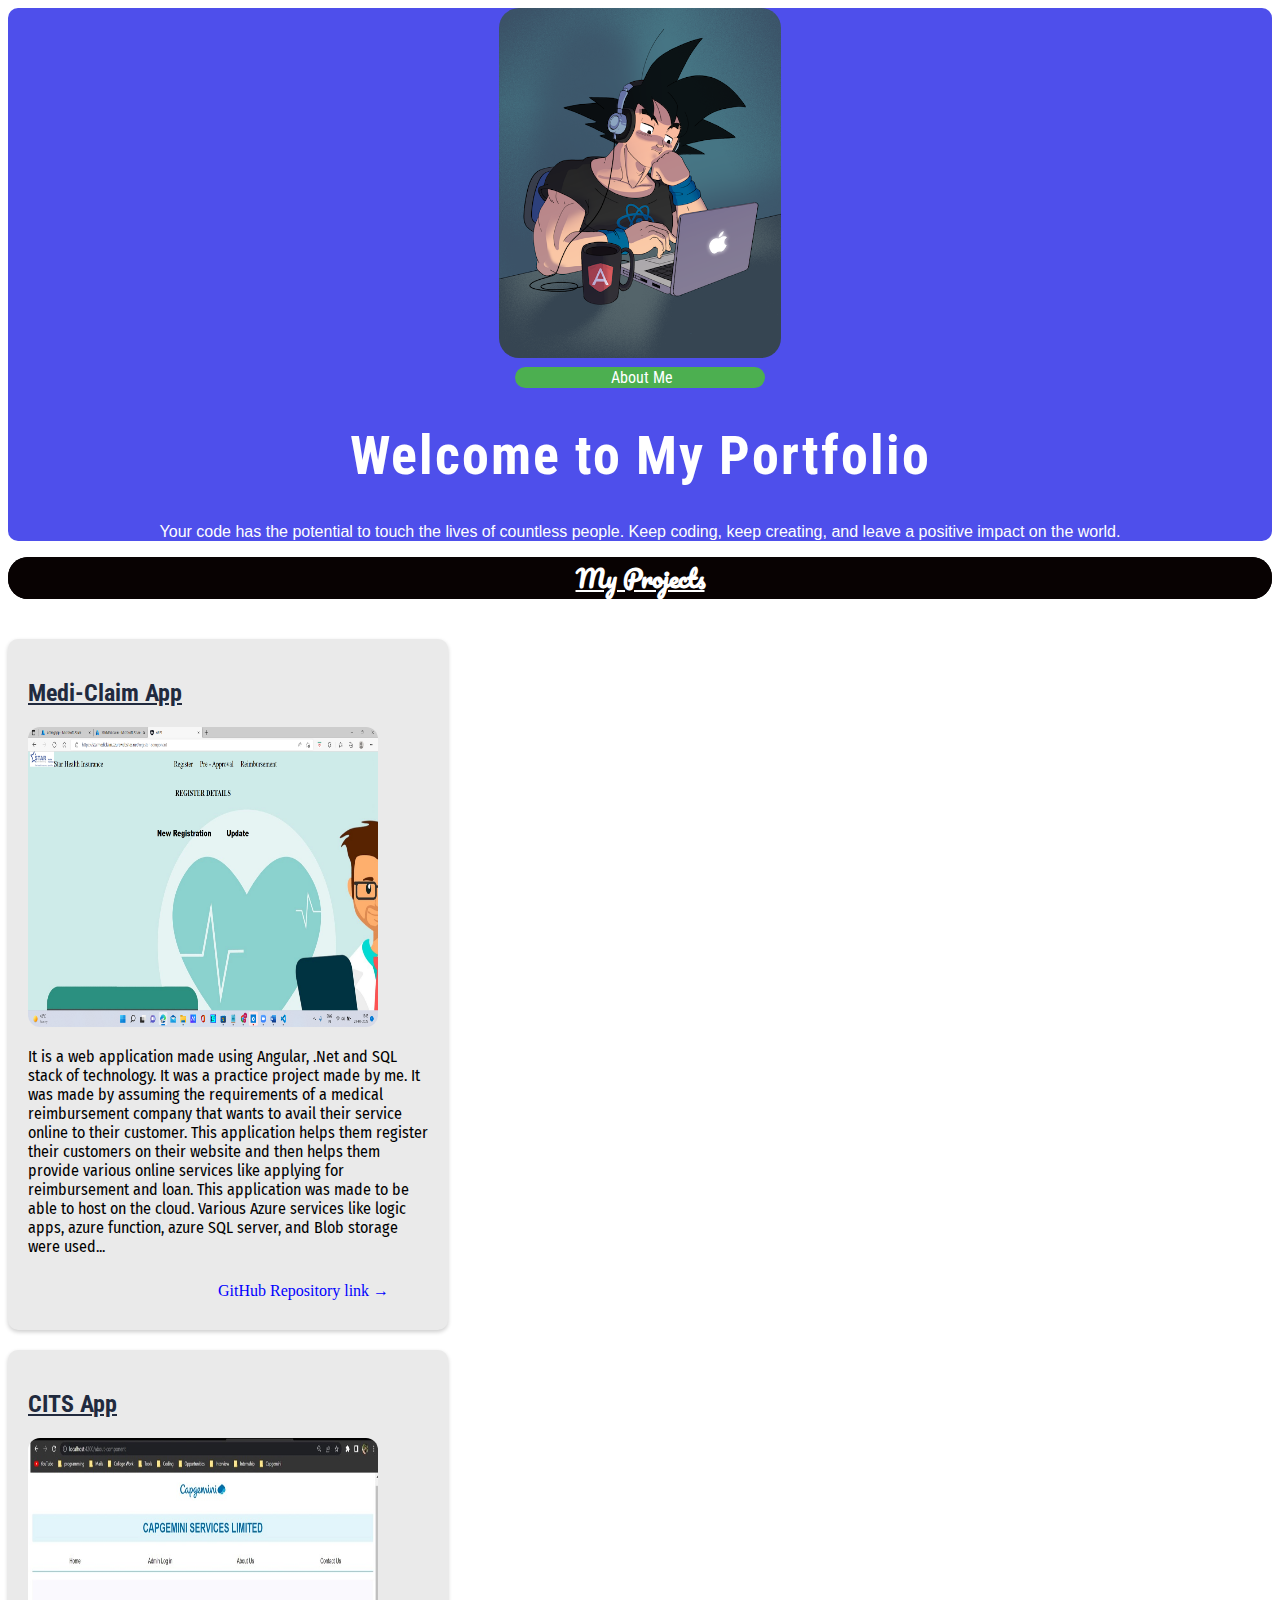
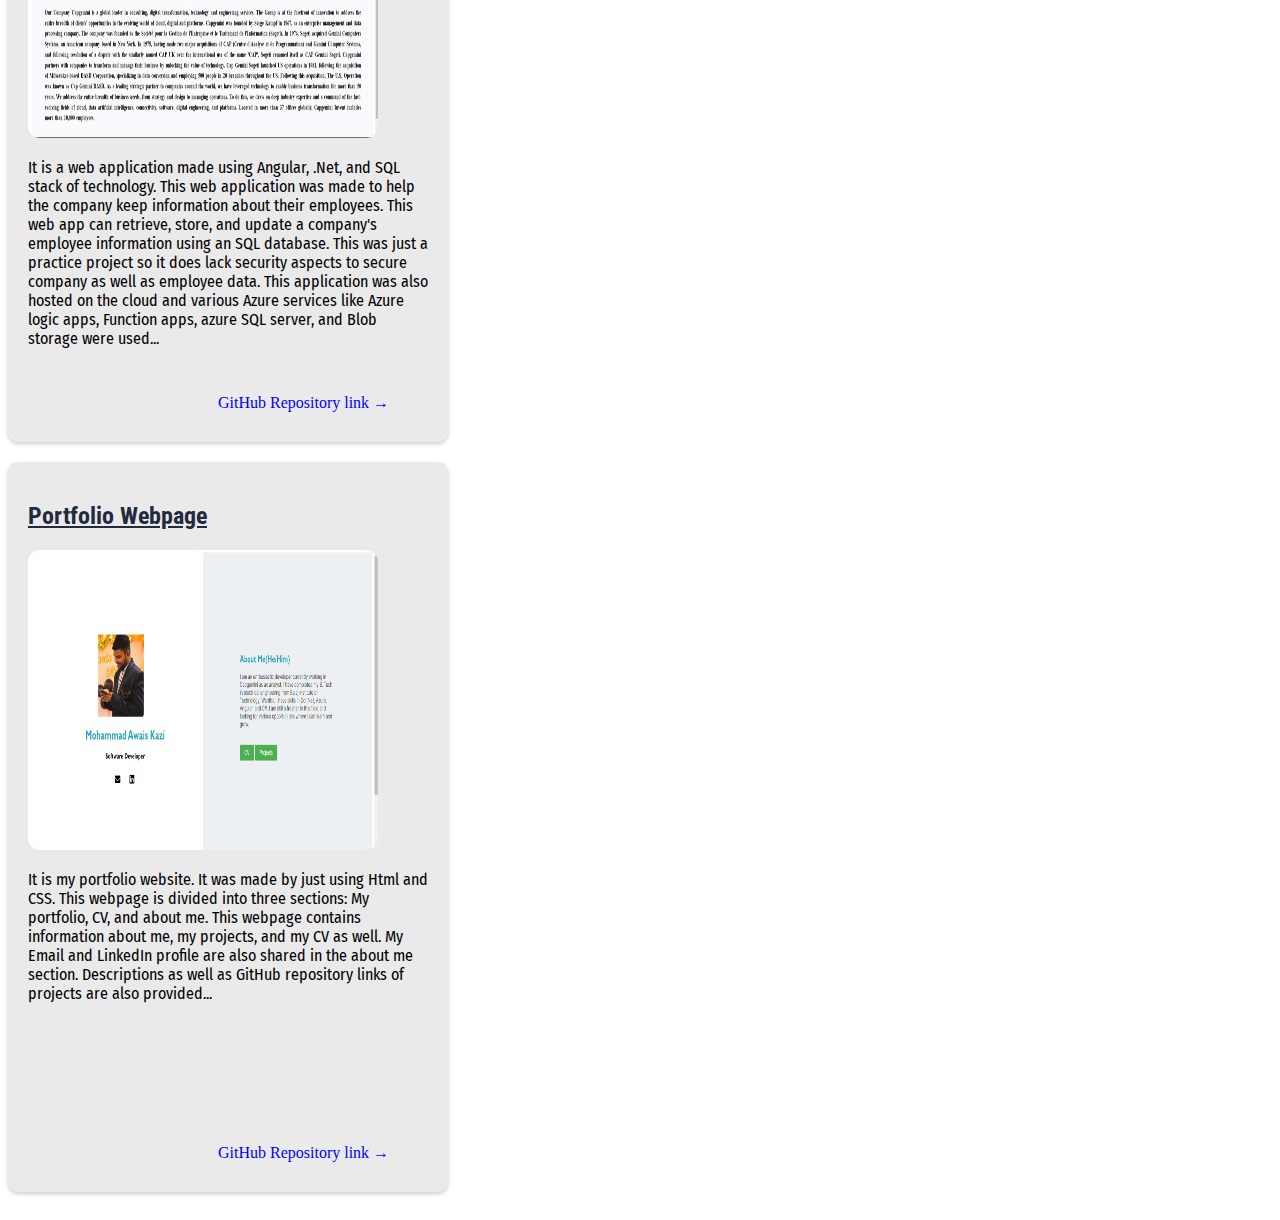
<file: index.html>
<!DOCTYPE html>
<html lang="en">
<head>
    <meta charset="UTF-8">
    <meta name="viewport" content="width=device-width, initial-scale=1.0">
    <title>Portfolio</title>
    <link rel="stylesheet" href="./ProStyle.css">
    <link href="https://cdn.jsdelivr.net/npm/bootstrap@5.3.1/dist/css/bootstrap.min.css" rel="stylesheet" integrity="sha384-4bw+/aepP/YC94hEpVNVgiZdgIC5+VKNBQNGCHeKRQN+PtmoHDEXuppvnDJzQIu9" crossorigin="anonymous">
    <script src="https://cdn.jsdelivr.net/npm/bootstrap@5.3.1/dist/js/bootstrap.bundle.min.js" integrity="sha384-HwwvtgBNo3bZJJLYd8oVXjrBZt8cqVSpeBNS5n7C8IVInixGAoxmnlMuBnhbgrkm" crossorigin="anonymous"></script>      
    <link rel="preconnect" href="https://fonts.googleapis.com">
    <link rel="preconnect" href="https://fonts.gstatic.com" crossorigin>
    <link href="https://fonts.googleapis.com/css2?family=Darker+Grotesque:wght@600&family=Lobster&family=Roboto+Condensed&display=swap" rel="stylesheet">
    <link rel="preconnect" href="https://fonts.googleapis.com">
    <link rel="preconnect" href="https://fonts.gstatic.com" crossorigin>
    <link href="https://fonts.googleapis.com/css2?family=Fira+Sans+Condensed:wght@300&family=Pacifico&display=swap" rel="stylesheet">
</head>
<body>
    <nav class="navbar head2" style="background-color:  #4E4FEB;">
        <div class="container-fluid">
          <a class="navbar-brand">
            <div class="container text-center">
                <div class="row align-items-start">
                  <div class="col">
                    <a href="./Aboutme.html"><img class="ppic" src="assets/pro-pic.png"></a><br>
                    <a href="./Aboutme.html" id="an"><button class="btn btn-success sub2">About Me</h4></button>
                  </div>
                  <div class="col">
                    <h1 class="container head">Welcome to My Portfolio</h1>
                    <p class="container sub">Your code has the potential to touch the lives of countless people. Keep coding, keep creating, and leave a positive impact on the world.</p>
                  </div>
                </div>
          </a>
        </div>
      </nav>
      <div class="navbar bh" style="text-align: center;">
        <div class="container-fluid text-center">
            <h2 class="bh bh2">My Projects</h2>
        </div>  
    </div>
    <div class="container mycontainer">
        <div>
            <div class="row">
                <div class="col">
                    <div class="block block2">
                      <h2 class="ti"> Medi-Claim App</h2>
                      <a href="https://github.com/Mohammad-kazi/Mediclaim-App.git"><img class="dp" src="./assets/Mediclaim-pic.png" alt="Medi-Claim app home page photo"></a>
                      <p class="desc">It is a web application made using Angular, .Net and SQL stack of technology. It was a practice project made by me. It was made by assuming the requirements of a medical reimbursement company that wants to avail their service online to their customer. This application helps them register their customers on their website and then helps them provide various online services like applying for reimbursement and loan. This application was made to be able to host on the cloud. Various Azure services like logic apps, azure function, azure SQL server, and Blob storage were used...</p>
                      <a href="https://github.com/Mohammad-kazi/Mediclaim-App.git" class="rd" >GitHub Repository link &#x2192;</a>
                    </div>
                </div>
                <div class="col">
                    <div class="block block2">
                        <h2 class="ti">CITS App</h2>
                        <a href="https://github.com/Mohammad-kazi/CITS-App.git"><img src="./assets/CITS-Pic.jpg" class="dp"></a>
                        <p class="desc">It is a web application made using Angular, .Net, and SQL stack of technology. This web application was made to help the company keep information about their employees. This web app can retrieve, store, and update a company's employee information using an SQL database. This was just a practice project so it does lack security aspects to secure company as well as employee data. This application was also hosted on the cloud and various Azure services like Azure logic apps, Function apps, azure SQL server, and Blob storage were used...</p>
                        <a class="rd" id="rd2" href="https://github.com/Mohammad-kazi/CITS-App.git">GitHub Repository link &#x2192;</a>
                    </div>
                </div>
                <div class="col">
                    <div class="block block3">
                        <h2  class="ti">Portfolio Webpage</h2>
                        <a href="https://github.com/Mohammad-kazi/Portfolio.git"><img src="./assets/Portfolio-pic.png" class="dp"></a>
                        <p class="desc">It is my portfolio website. It was made by just using Html and CSS. This webpage is divided into three sections: My portfolio, CV, and about me. This webpage contains information about me, my projects, and my CV as well. My Email and LinkedIn profile are also shared in the about me section. Descriptions as well as GitHub repository links of projects are also provided...</p>
                        <a class="rd" id="rd3" href="https://github.com/Mohammad-kazi/Portfolio.git">GitHub Repository link &#x2192;</a>
                     </div>
                </div>
              </div>
        </div>
    </div>
</body>
</html>
</file>
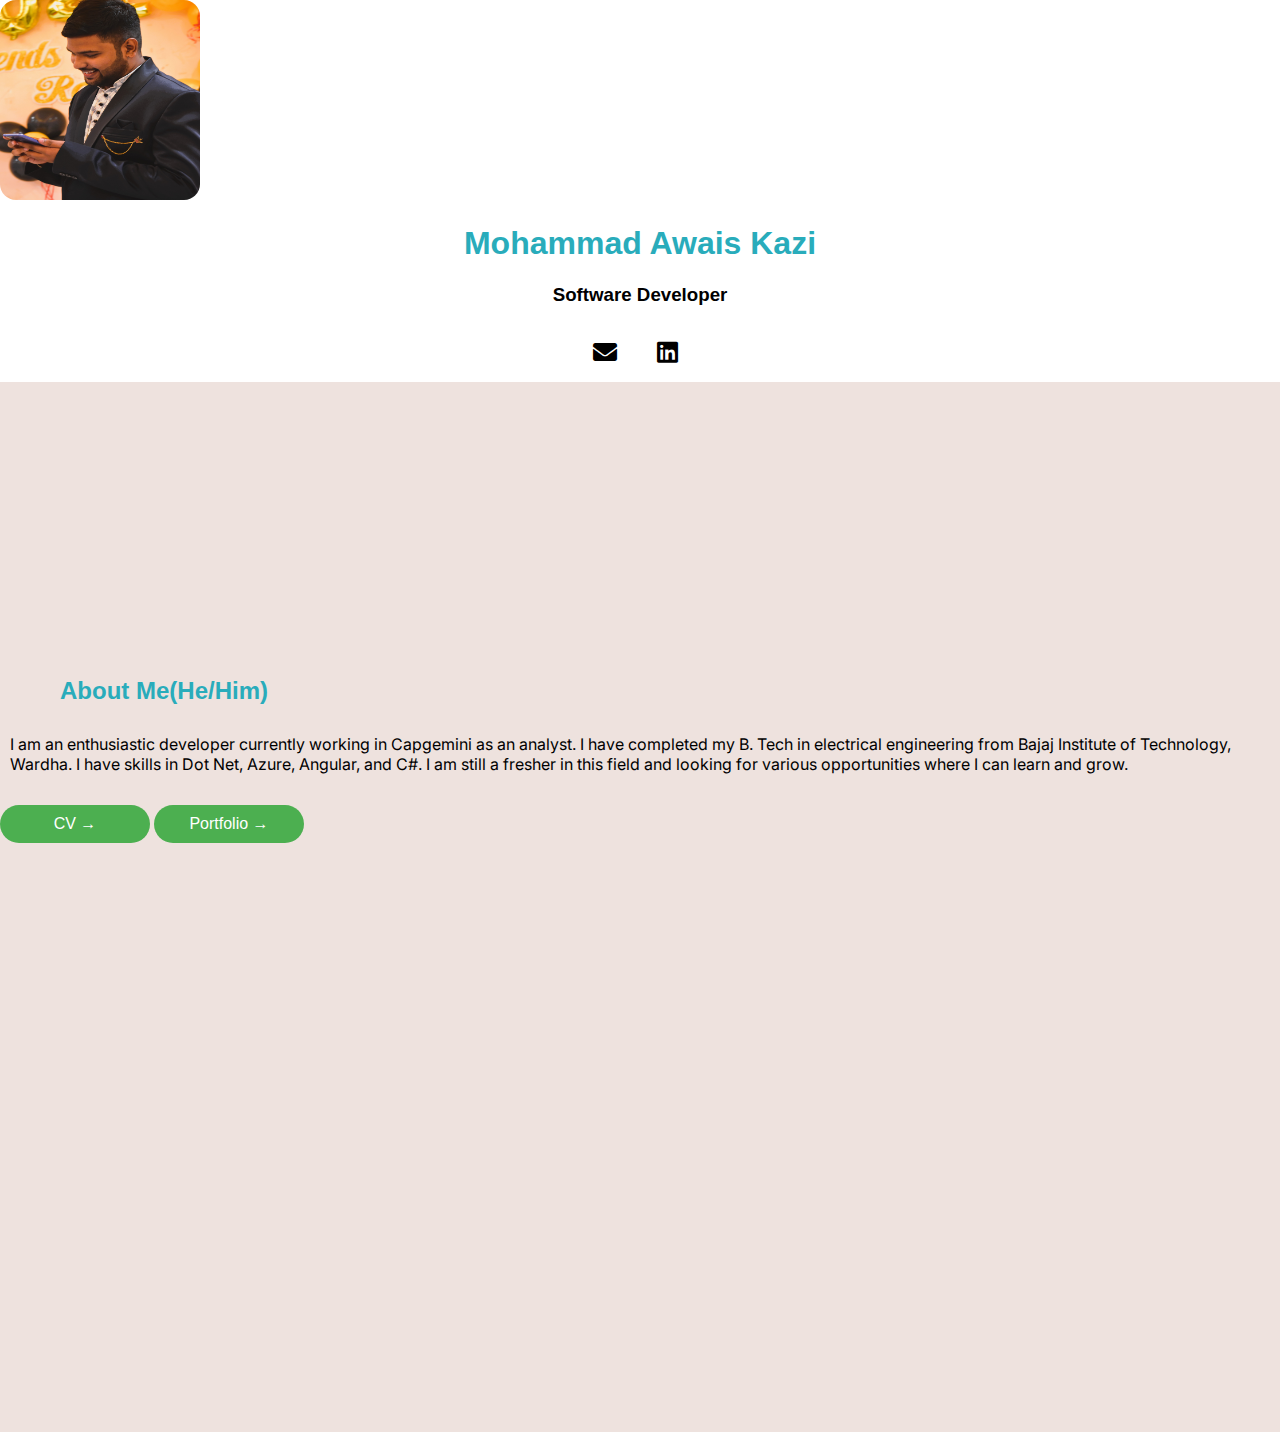
<file: Aboutme.html>
<!DOCTYPE html>
<html lang="en">
<head>
    <meta charset="UTF-8">
    <meta name="viewport" content="width=device-width, initial-scale=1.0">
    <title>About Me</title>
    <link rel="stylesheet" href="./Style.css">
    <link rel="preconnect" href="https://fonts.googleapis.com">
    <link rel="preconnect" href="https://fonts.gstatic.com" crossorigin>
    <link href="https://cdn.jsdelivr.net/npm/bootstrap@5.3.1/dist/css/bootstrap.min.css" rel="stylesheet" integrity="sha384-4bw+/aepP/YC94hEpVNVgiZdgIC5+VKNBQNGCHeKRQN+PtmoHDEXuppvnDJzQIu9" crossorigin="anonymous">
    <script src="https://cdn.jsdelivr.net/npm/bootstrap@5.3.1/dist/js/bootstrap.bundle.min.js" integrity="sha384-HwwvtgBNo3bZJJLYd8oVXjrBZt8cqVSpeBNS5n7C8IVInixGAoxmnlMuBnhbgrkm" crossorigin="anonymous"></script> 
    <link href="https://fonts.googleapis.com/css2?family=Inter:wght@300&display=swap" rel="stylesheet">
    <link rel="stylesheet" href="https://cdnjs.cloudflare.com/ajax/libs/font-awesome/5.15.3/css/all.min.css">
    <link rel="preconnect" href="https://fonts.gstatic.com" crossorigin>
    <link href="https://fonts.googleapis.com/css2?family=Fira+Sans+Condensed:wght@300&family=Pacifico&display=swap" rel="stylesheet">
</head>
<body>
  <div class="container-fluid text-center">
    <div class="row align-items-center">
        <div class="col-md-6 ">
          <img src="./assets/My Image.JPG" class="img1">
          <h1 class="h2">Mohammad Awais Kazi</h1>
          <h3 class="h4">Software Developer</h3>
          <div class="social-icons">
              <a href="mailto:mohammadkazi28@gmail.com" target="_blank" class="social-icon">
                <i class="fas fa-envelope"></i>
              </a>
              <a href="https://www.linkedin.com/in/mohammad-kazi-" target="_blank" class="social-icon">
                <i class="fab fa-linkedin"></i>
              </a>
          </div>  
        </div>
        <div class="col-md-6 head2">
          <h2 class="hh2">About Me(He/Him)</h2>
          <p class="para">
              I am an enthusiastic developer currently working in Capgemini as an analyst. I have completed my B. Tech in electrical engineering from Bajaj Institute of Technology, Wardha. I  have skills in Dot Net, Azure, Angular, and C#. I am still a fresher in this field and looking for various opportunities where I can learn and grow.
          </p>
          <div class="">
              <a href="./CV.html"><button type="button" class="btn btn-success mybtn" >CV &#x2192;</button></a>
              <a href="./index.html" id="gp"><button type="button" class="btn btn-success mybtn" >Portfolio &#x2192;</button></a> 
          </div>
        </div>
    </div>
</div>
</body>
</html>
</file>
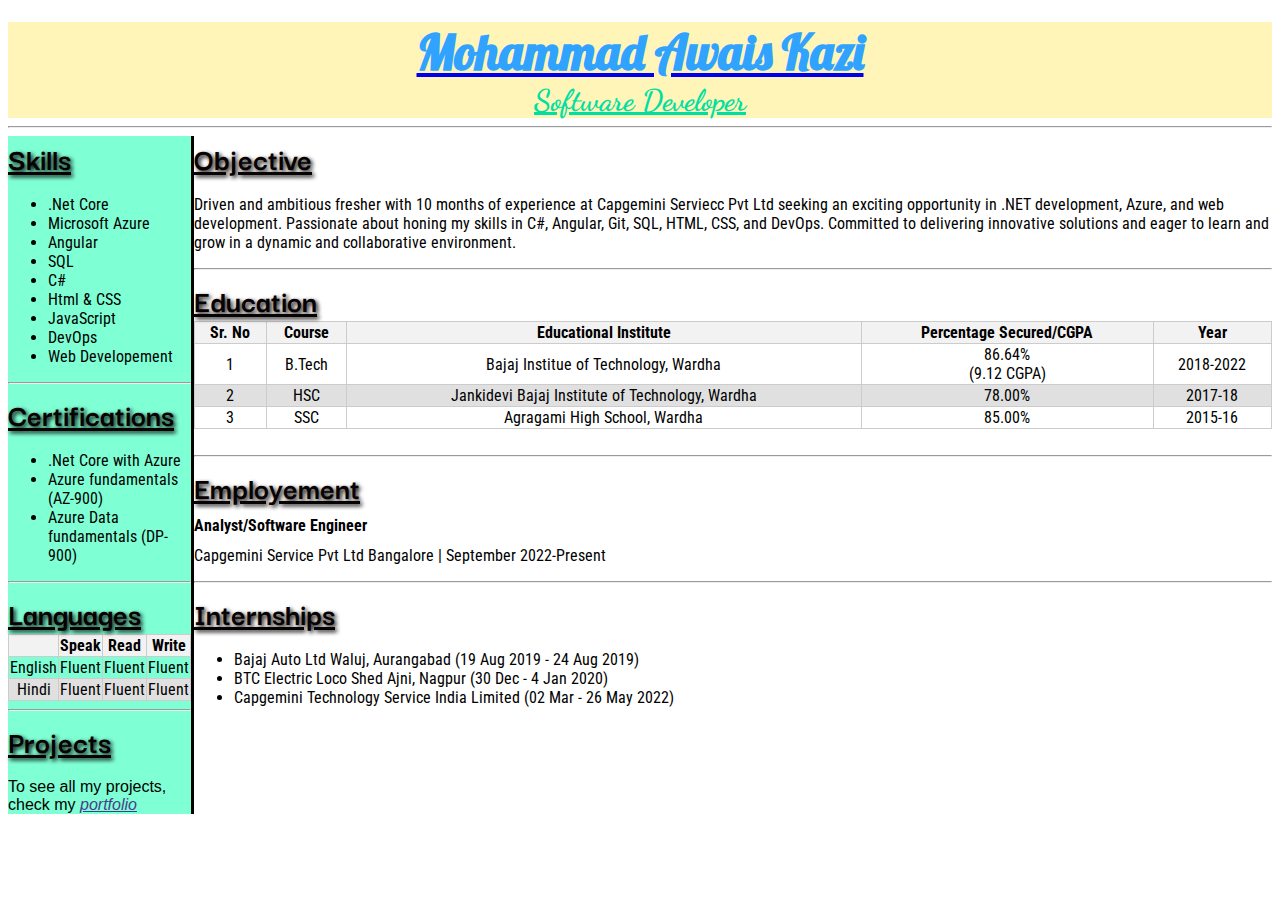
<file: CV.html>
<!DOCTYPE html>
<html lang="en">
<head>
    <meta charset="UTF-8">
    <meta name="viewport" content="width=device-width, initial-scale=1.0">
    <title>CV</title>
    <link rel="stylesheet" href="./CvStyle.css">
    <link rel="preconnect" href="https://fonts.googleapis.com">
    <link rel="preconnect" href="https://fonts.gstatic.com" crossorigin>
    <link href="https://fonts.googleapis.com/css2?family=Luckiest+Guy&display=swap" rel="stylesheet">
    <link rel="preconnect" href="https://fonts.googleapis.com">
    <link rel="preconnect" href="https://fonts.gstatic.com" crossorigin>
    <link href="https://fonts.googleapis.com/css2?family=Dancing+Script:wght@500&display=swap" rel="stylesheet">
    <link rel="preconnect" href="https://fonts.googleapis.com">
    <link rel="preconnect" href="https://fonts.gstatic.com" crossorigin>
    <link href="https://fonts.googleapis.com/css2?family=Darker+Grotesque:wght@600&family=Lobster&family=Roboto+Condensed&display=swap" rel="stylesheet">
    <link href="https://cdn.jsdelivr.net/npm/bootstrap@5.3.1/dist/css/bootstrap.min.css" rel="stylesheet" integrity="sha384-4bw+/aepP/YC94hEpVNVgiZdgIC5+VKNBQNGCHeKRQN+PtmoHDEXuppvnDJzQIu9" crossorigin="anonymous">
    <script src="https://cdn.jsdelivr.net/npm/bootstrap@5.3.1/dist/js/bootstrap.bundle.min.js" integrity="sha384-HwwvtgBNo3bZJJLYd8oVXjrBZt8cqVSpeBNS5n7C8IVInixGAoxmnlMuBnhbgrkm" crossorigin="anonymous"></script> 
</head>
<body>
    <nav class="" >
        <form class="container-fluid text-center align-items-center head3 head2">
            <a href="./Aboutme.html"><h1 class="head">Mohammad Awais Kazi</h1></a>
            <h3 class="head1">Software Developer</h3>
        </form>
      </nav>
      <hr>
      <div class="container">
        <div class="row text-align-start ">
          <div class="col-11" style="background-color: aquamarine; border-right-style: solid;">
            <h2 class="heading">Skills</h2>
          <ul class="con">
            <li>.Net Core</li>
            <li>Microsoft Azure</li>
            <li>Angular</li>
            <li>SQL</li>
            <li>C#</li>
            <li>Html & CSS</li>
            <li>JavaScript</li>
            <li>DevOps</li>
            <li>Web Developement</li>
          </ul>
          <hr />
          <h2 class="heading">Certifications</h2>
          <ul class="con">
            <li>.Net Core with Azure</li>
            <li>Azure fundamentals (AZ-900)</li>
            <li>Azure Data fundamentals (DP-900)</li>
          </ul>
          <hr />
          <h2 class="heading">Languages</h2>
          <table class="tb">
            <thead>
                <tr>
                    <th></th>
                    <th>Speak</th>
                    <th>Read</th>
                    <th>Write</th>
                </tr>
            </thead>
            <tbody>
                <tr>
                    <td>English</td>
                    <td>Fluent</td>
                    <td>Fluent</td>
                    <td>Fluent</td>
                </tr>
                <tr>
                    <td>Hindi</td>
                    <td>Fluent</td>
                    <td>Fluent</td>
                    <td>Fluent</td>
                </tr>
            </tbody>

          </table>
          <hr />
          <h2 class="heading">Projects</h2>
          <p class="tb">To see all my projects, check my <a class="tb" id="an" href="./index.html">portfolio</a></p>
        </div>
          </div>
          <div class="col-10">
            <h2 class="heading">Objective</h2>
          <p class="con">Driven and ambitious fresher with 10 months of experience at Capgemini Serviecc Pvt Ltd seeking an exciting opportunity in .NET development, Azure, and web development. Passionate about honing my skills in C#, Angular, Git, SQL, HTML, CSS, and DevOps. Committed to delivering innovative solutions and eager to learn and grow in a dynamic and collaborative environment.</p>
          <hr />
          <h2 class="heading">Education</h2>
          <table class="tb">
            <thead>
              <tr>
                <th>Sr. No</th>
                <th>Course</th>
                <th>Educational Institute</th>
                <th>Percentage Secured/CGPA</th>
                <th>Year</th>
              </tr>
            </thead>
            <tbody>
              <tr>
                <td>1</td>
                <td>B.Tech</td>
                <td>Bajaj Institue of Technology, Wardha</td>
                <td>86.64% <br> (9.12 CGPA)</td>
                <td>2018-2022</td>
              </tr>
              <tr>
                <td>2</td>
                <td>HSC</td>
                <td>Jankidevi Bajaj Institute of Technology, Wardha</td>
                <td>78.00%</td>
                <td>2017-18</td>
              </tr>
              <tr>
                <td>3</td>
                <td>SSC</td>
                <td>Agragami High School, Wardha</td>
                <td>85.00%</td>
                <td>2015-16</td>
              </tr>
            </tbody>
          </table>
          <br>
          <hr>
          <h2 class="heading">Employement</h2>
          <br>
          <h4 class="head3 con" >Analyst/Software Engineer</h4>
          <p class="head3 con">Capgemini Service Pvt Ltd Bangalore | September 2022-Present</p>
          <hr />
          <h2 class="heading">Internships</h2>
          <ul class="con">
            <li>Bajaj Auto Ltd Waluj, Aurangabad (19 Aug 2019 - 24 Aug 2019)</li>
            <li>BTC Electric Loco Shed Ajni, Nagpur (30 Dec - 4 Jan 2020) </li>
            <li>Capgemini Technology Service India Limited (02 Mar - 26 May 2022)</li>
          </ul>
        </div>
        </div>
          </div>
        </div>
      </div>
</body>
</html>
</file>
<file: ProStyle.css>
.head2{
    /* width: 100%; */
    background-color: #4E4FEB;
    /* height: 500px ; */
    margin: 0;
    text-align: center;
    border-radius: 10px;
}

.head{
    font-family: 'Roboto Condensed', cursive;
    font-size: 54px;
    color: white;
    /* padding-top: 200px;
    padding-right: 600px;
    margin-bottom: 0%; */
    letter-spacing: 2px;
    
}

.head3{
    width: 100%;
    margin-top: -10px;
    
}

.body{
    width: 100%;
    background-color: white;
}

.ppic{
    border-radius: 20px;
   
    height: 350px;
    /* margin-left: 850px;  
    margin-top: -250px; */
    transition: 0.3s;
}

.ppic:hover{
    height: 360px;
    
}

.sub{
    font-family: sans-serif;
    color: white;
    /* text-align: left;
    margin-left: 172px; 
    width: 300px; */
    transition: 0.3s ease;
    margin-top: 5px;
}

.sub2{
    padding-left: 10px;
    font-family: 'Roboto Condensed', cursive;
    background-color: #4CAF50;
    color: white;
    border: none;
    border-radius: 20px;
    font-size: 16px;
    transition: 0.3s ease;
    width: 250px;
    margin-top: 5px;
    
}

#an{
    text-decoration: none;
}

.sub2:hover{
    width:266px;
    

}

.bh{
    width: 100%;
    margin-top: 5px;
    border-radius: 20px;
    background-color: #080202;
}

.bh2{
    font-family: 'Pacifico', cursive;
    color: white;
    
    /* font-size: 42px; */
    text-decoration: underline;
}
.mycontainer{
    display: flex;
    gap: 30px;
}
.block {
    width: 400px;
    background-color: #eaeaea;
    margin: 20px auto;
    padding: 20px;
    border-radius: 10px;
    box-shadow: 0 2px 4px rgba(0, 0, 0, 0.2);
  }
  
  .block1 {
    transform: perspective(800px) ;
  }
  
  .block2 {
    transform: perspective(800px);
  }
  
  .block3 {
    transform: perspective(800px) ;
  }

  .dp{
    width: 350px;
    height: 300px;
    transition: 0.3s;
    border-radius: 12px;
    
  }

.dp:hover{
    width: 370px;
    height: 320px;
}

.rd{
    margin-left: 180px;
    display: inline-block;
    padding: 10px;
    background-color: #eaeaea;
    color: blue;
    text-decoration: none;
    transition: 0.3s;
  }

.rd:hover{
    padding-left: 30px;
}

#rd3{
    margin-top: 115px;
}

#rd2{
    margin-top: 20px;
}

.desc{
    font-family: 'Fira Sans Condensed', sans-serif;
}

.ti{
    color: #212A3E;
    font-family: 'Roboto Condensed', cursive;
    text-decoration: underline;
    
}
</file>
<file: Style.css>
html, body, .container-fluid, .row, .section {
    height: 100%;
    margin: 0;
    padding: 0;
}

.section {
    display: flex;
    align-items: center;
    justify-content: center;
    text-align: center;
}


.mycontainer {
    display: grid;
    grid-template-columns: 1fr 1fr;
    gap: 20px;
  }

.head{
    padding:100px;
    background-color: white;
    /* height: 100%;     */
}

.h2{
    font-family:'Gill Sans', 'Gill Sans MT', Calibri, 'Trebuchet MS', sans-serif;
    color: #29ACBB;
    /* padding-left: 95px; */
    text-align: center;
}

.h4{
    font-family:'Gill Sans', 'Gill Sans MT', Calibri, 'Trebuchet MS', sans-serif;
    /* padding-left: 95px; */
    text-align: center;
}
.hh2{
    font-family:'Gill Sans', 'Gill Sans MT', Calibri, 'Trebuchet MS', sans-serif;
    color: #29ACBB;
    padding-top: 125px;
    padding-left: 60px;
    padding-right: 60px;
    padding-bottom: 0px
}

.para{
    font-family: 'Inter', sans-serif;
    padding: 10px;
    /* padding-top: 0px;
    padding-left: 60px;
    padding-right: 60px;
    padding-bottom: 25px; */
}

.head2{
   
    background-color: #EEE2DE; 
    height: 100%;  
    padding-top: 150px;
}

.img1{
    align-content: center;
    width: 200px;
    height: 200px;
    
    border-radius: 16px;
    
}

.mybtn{
    padding: 10px 20px;
    background-color: #4CAF50;
    color: white;
    border: none;
    background-color: #4CAF50;
    color: white;
    border: none;
    border-radius: 20px;
    font-size: 16px;
    transition: 0.3s ease;
    width: 150px;
    margin-top: 5px;
}

.mybtn-class{
    padding-left: 100px;
    display: inline;
}

.social-icons {
    display: flex;
    justify-content: center;
    align-items: center;
    /* padding-top: 0px;
    padding-left: 110px;
    padding-right: 10px;
    padding-bottom: 25px; */
    transition: 0.3s;
  }
  
  .social-icon {
    display: inline-block;
    margin-right: 10px;
    font-size: 24px;
    color: black;
    padding: 15px;

  }

  .btn:hover{
    padding-left: 40px;
  }

  #gp{
    padding-left: 0px;
  }
</file>
<file: CvStyle.css>
.head{
    font-family: 'Lobster', cursive;
    font-size: 48px;
    color: #30A2FF;
    padding: 0px;
    margin-bottom: 0%;
    text-align: center;
    
}
.head1{
    font-family: 'Dancing Script', cursive;
    font-size: 30px;
    text-decoration: underline;
    color: #00DFA2;
    margin: 0%;
    text-align: center;
}

.head2{
    background-color: #FFF5B8;
    margin: 0;
}

.head3{
    margin-top: -10px;
    
}

.container {
    display: flex;
}
  
.section1 {
    /* width: 30%; */
    /* height: 100%; */
    /* padding-left: 5px; */
    background-color: #73BBC9;
    border-right-style: solid;
    
}
  
.section2 {
    /* width: 70%;
    padding-left: 15px; */
    background-color: lightgray;
}

.tb,tr {
    width: 100%;
    border-collapse: collapse;
    font-family: Arial, sans-serif;
}
  
.tb th,
.tb td {
    padding: 1px;
    text-align: center;
    border: 1px solid #ccc;
    font-family: 'Roboto Condensed', sans-serif;
}
  
.tb th {
    background-color: #f2f2f2;
    font-weight: bold;
}
  
.tb tr:nth-child(even) {
    background-color: #e0e0e0;
}
  
.tb tr:hover {
    background-color: #d3d3d3;
    cursor: pointer;
}

.heading {
    margin: 0px;
    font-family: 'Darker Grotesque', sans-serif;
    font-size: 32px;
    font-weight: bold;
    text-decoration: underline;
    color: #080202;
    text-shadow: 2px 2px 4px black
}

.con{
    font-family: 'Roboto Condensed', sans-serif;
}

#an{
    font-style: italic;
    color: darkslateblue;
    padding-top: -10px;
    font-weight: 200px;
}
</file>
